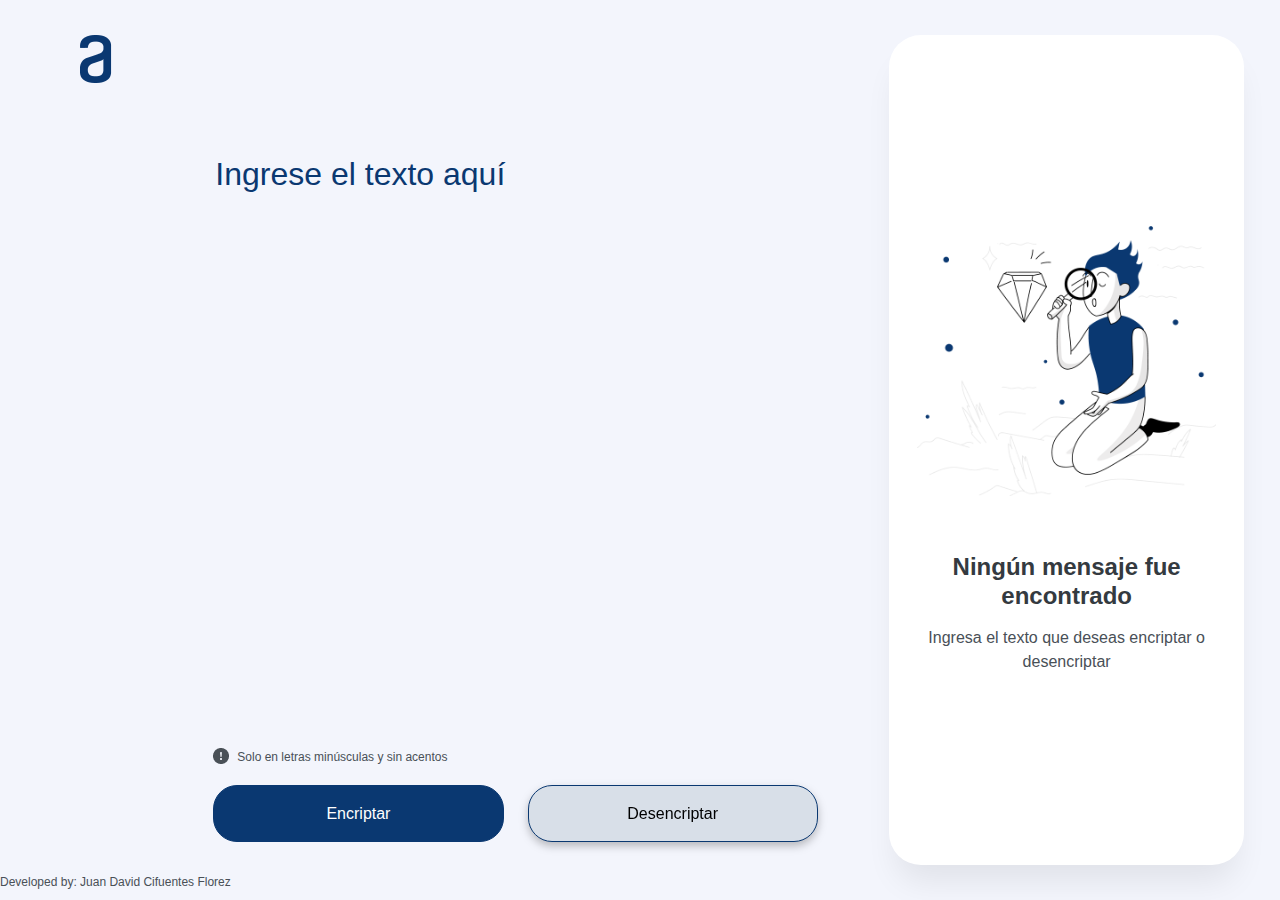
<file: index.html>
<!DOCTYPE html>
<html lang="es">
<head>
    <meta charset="UTF-8">
    <meta http-equiv="X-UA-Compatible" content="IE=edge">
    <meta name="viewport" content="width=device-width, initial-scale=1.0">
    <link rel="stylesheet" href="./reset.css/reset.css">
    <link rel="stylesheet" href="./stylesheets/encrypter-style.css">
    <script src="./control_events/rectangle1_control.js"></script>
    <script src="./control_events/encrypter.js"></script>
    <script src="./control_events/rev_encrypter.js"></script>
    <script src="./control_events/copy.js"></script>
    <title>Encriptador</title>
</head>
<body>
    <main id="main">
        <img  id="logo" src="./img/Logo2x.png" alt="aluraLogo">
        <textarea class="entry" id="entry"  onkeydown="/[a-z¿¡\u0020-\u002f\u003a-\u0040\u005b-\u0060\u007b-\u007e]/.test(event.key) || event.preventDefault()" placeholder="Ingrese el texto aquí"  required autofocus ></textarea>

        <section class="botFrame">
            <p class="frame1">Solo en letras minúsculas y sin acentos</p>
            <div class="frame3">
                <input class="encrypting" id="toEncrypt" type="button"  value="Encriptar" onclick="toEncrypt()">      
                <input class="encrypting" id="revEncrypt" type="button"  value="Desencriptar" onclick="toRevEncrypt()">
            </div>
        </section>

        <section id="rectangle1">
            <img id="muneco" src="./img/Muñeco (2x).png" alt="muneco">
            <div class="frame5" id="frame5">
                <p id="inTxtadv">Ningún mensaje fue encontrado</p>
                <p id="encripted" type="text" name="output" >Ingresa el texto que deseas encriptar o desencriptar</p>
            </div>
            <input class="encrypting" id="copy" type="button" value="Copiar" onclick="copyTxt()">
        </section>
    </main>

    <footer>
        <p>Developed by: Juan David Cifuentes Florez</p>
    </footer> 
    <script src="./control_events/change_logo.js"></script>
</body>
</html>
</file>
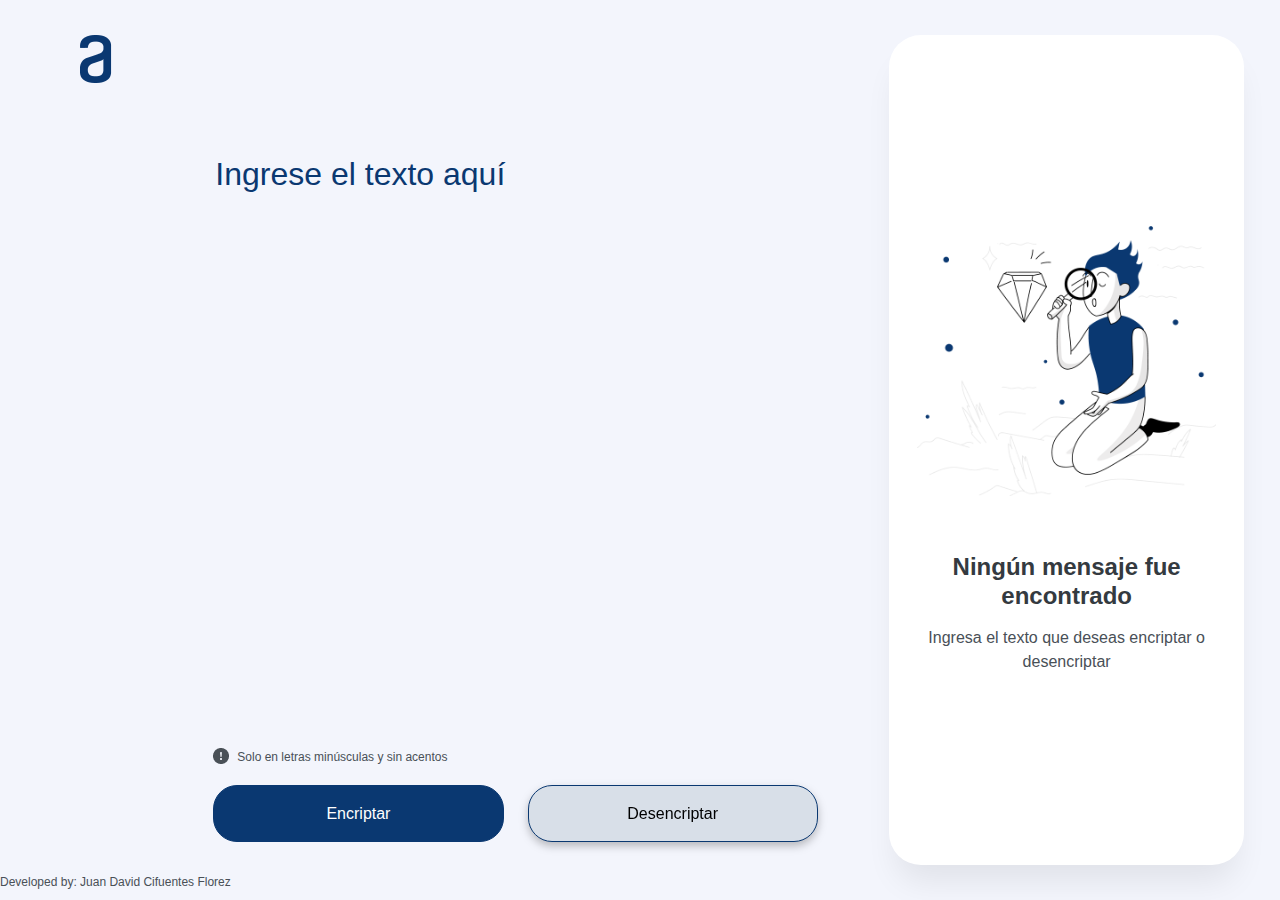
<file: templates/index.html>
<!DOCTYPE html>
<html lang="es">
<head>
    <meta charset="UTF-8">
    <meta http-equiv="X-UA-Compatible" content="IE=edge">
    <meta name="viewport" content="width=device-width, initial-scale=1.0">
    <link rel="stylesheet" href="../reset.css/reset.css">
    <link rel="stylesheet" href="../stylesheets/encrypter-style.css">
    <script src="../control_events/rectangle1_control.js"></script>
    <script src="../control_events/encrypter.js"></script>
    <script src="../control_events/rev_encrypter.js"></script>
    <script src="../control_events/copy.js"></script>
    <title>Encriptador</title>
</head>
<body>
    <main id="main">
        <img  id="logo" src="../img/Logo_2x.png" alt="aluraLogo">
        <textarea class="entry" id="entry"  onkeydown="/[a-z¿¡\u0020-\u002f\u003a-\u0040\u005b-\u0060\u007b-\u007e]/.test(event.key) || event.preventDefault()" placeholder="Ingrese el texto aquí"  required autofocus ></textarea>

        <section class="botFrame">
            <p class="frame1">Solo en letras minúsculas y sin acentos</p>
            <div class="frame3">
                <input class="encrypting" id="toEncrypt" type="button"  value="Encriptar" onclick="toEncrypt()">      
                <input class="encrypting" id="revEncrypt" type="button"  value="Desencriptar" onclick="toRevEncrypt()">
            </div>
        </section>

        <section id="rectangle1">
            <img id="muneco" src="../img/Muñeco (2x).png" alt="muneco">
            <div class="frame5" id="frame5">
                <p id="inTxtadv">Ningún mensaje fue encontrado</p>
                <p id="encripted" type="text" name="output" >Ingresa el texto que deseas encriptar o desencriptar</p>
            </div>
            <input class="encrypting" id="copy" type="button" value="Copiar" onclick="copyTxt()">
        </section>
    </main>

    <footer>
        <p>Developed by: Juan David Cifuentes Florez</p>
    </footer>
    <script src="../control_events/change_logo.js"></script>
</body>
</html>
</file>
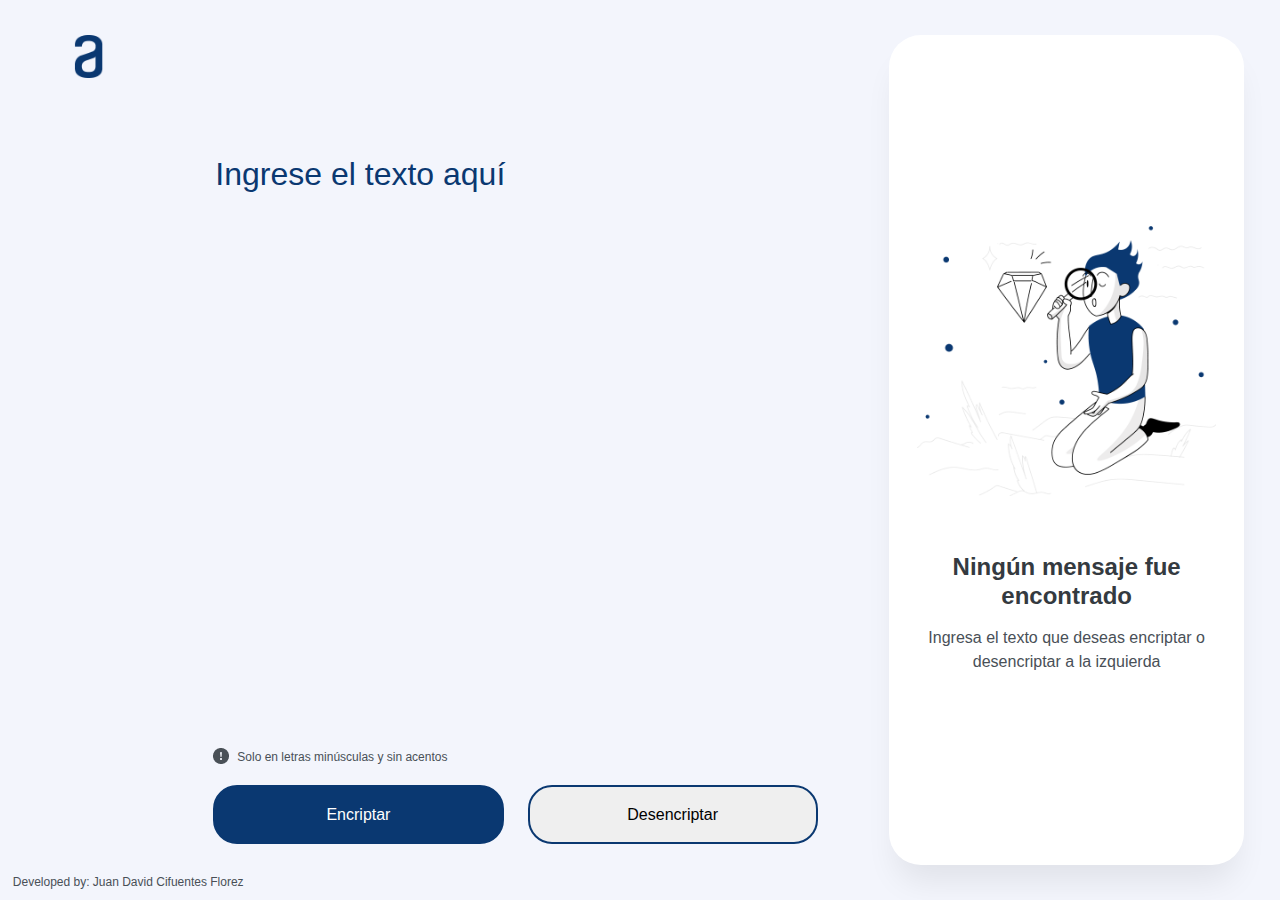
<file: encrypter.html>
<!DOCTYPE html>
<html lang="es">
<head>
    <meta charset="UTF-8">
    <meta http-equiv="X-UA-Compatible" content="IE=edge">
    <meta name="viewport" content="width=device-width, initial-scale=1.0">
    <link rel="stylesheet" href="reset.css/reset.css">
    <link rel="stylesheet" href="encrypter-style.css">
    <script src="encrypter.js"></script>
    <script src="rev_encrypter.js"></script>
    <title>Encriptador</title>
</head>
<body>
    <main>
        <img class="logo" src="img/Logo (2x).png" alt="aluraLogo">
        
        <textarea class="entry" id="entry"  onkeydown="/[a-z¿¡\u0020-\u002f\u003a-\u0040\u005b-\u0060\u007b-\u007e]/.test(event.key) || event.preventDefault()" placeholder="Ingrese el texto aquí"  required autofocus ></textarea>

        <section id="rectangle1">
            <img id="muneco" src="img/Muñeco (2x).png" alt="muneco">
            <div class="frame5">
                <p id="inTxtadv">Ningún mensaje fue encontrado</p>
                <p id="encripted" type="text" name="output" >Ingresa el texto que deseas encriptar o desencriptar a la izquierda</p>
                  
            </div>
                
        </section>
        

        <section class="botFrame">
            
            <p class="frame1">Solo en letras minúsculas y sin acentos</p>

            <div class="frame3">
                <input class="encrypting" id="toEncrypt" type="button" name="toEncrypt" value="Encriptar" onclick="toEncrypt()">      
                <input class="encrypting" id="revEncrypt" type="button" name="revEncrypt" value="Desencriptar" onclick="toRevEncrypt()">
            </div>
        </section>
        
        
        
    </main>

    <footer>
        <p>Developed by: Juan David Cifuentes Florez</p>
    </footer>
</body>
</html>
</file>
<file: stylesheets/encrypter-style.css>
body{
    background-color: #F3F5FC;
    font-family: 'Montserrat', sans-serif;
    height: 100vh;
}

#main{
    height: 98vh;
}

#logo{
    position: absolute;
    width: 120px;
    height: 48px;
    left: 2.77778%;
    top: 3.90625%;
    
}

.entry{
    position: absolute;
    width: 48.26389%;
    height: 61.03516%;
    left: 16.66667%;
    top: 16.40625%;

    font-family: inherit;
    font-style: normal;
    font-weight: 400;
    font-size: 32px;
    line-height: 150%;

    color:  #0A3871;
    background-color: inherit;
    border: none;
    resize: none;
}

.entry::placeholder{
    color: #0A3871;
}

.entry:focus{
    outline: none;

} 

.entry::-webkit-scrollbar,
.frame5::-webkit-scrollbar {
    width: 10px;
}

.entry::-webkit-scrollbar-button:start:decrement,
.entry::-webkit-scrollbar-button:end:increment,
.frame5::-webkit-scrollbar-button:start:decrement,
.frame5::-webkit-scrollbar-button:end:increment  {
    height: 0px;
    background-color:  transparent;
}

.entry::-webkit-scrollbar-track-piece{
    background-color: #AAB2D5;
    -webkit-border-radius: 16px;
}

.entry::-webkit-scrollbar-thumb:vertical{
    height: 10px;
    background-color: #757FB2;
    border: 1px solid #757FB2;
    -webkit-border-radius: 16px;
}


.botFrame{
    display: flex;
    flex-direction: column;
    width: 47.22222%;
    height: fit-content;  

    position: absolute;
    top: 83.10547%;
    left: 16.66667%;
    bottom: 7.03125%;
}

.frame1::before{
    content: url(../img/bi_exclamation-circle-fill.png);
    margin-right: 8px;
}

.frame1, footer{
    display: flex;
    font-weight: 400;
    font-size: 12px;
    line-height: 150%;
    margin-bottom: 16px;

    text-align: center;
    align-self: stretch;

    color: #495057;
}

.frame3{
    display: flex;
    gap: 24px;
}

.encrypting{
    width: 100%;
    padding: 3% 0;

    font-weight: 400;
    font-size: 16px;
    line-height: 19px;
    text-align: center;

    border-radius: 24px;
    border: 1px solid #0A3871;
    transition: 0.5s;
}

.encrypting:hover{
    opacity: 0.7;
    transition: 0.5s;
}

.encrypting:active{
    transform: scale(1.02);
}

#toEncrypt{
    background-color: #0A3871;
    color: white;
}


#revEncrypt{
    background-color: #D8DFE8;
    filter: drop-shadow(0px 4px 4px rgba(0, 0, 0, 0.25));
}

#revEncrypt:focus{
    background-color: #F3F5FC;
}

#rectangle1{
    position: absolute;
    width: 27.77778%;
    height: 92.1875%;
    left: 69.44444%;
    top: 3.90625%;
    bottom: 3.90625%;

    background-color: white;

    box-shadow: 0px 24px 32px -8px rgba(0, 0, 0, 0.08);
    border-radius: 32px;

    display: flex;
    flex-direction: column;
    justify-content: center;

}

#muneco{
    width: 84%;
    height: auto;
    margin: 8%;
}

.frame5{
    width: 84%;
    height: auto;
    margin: 8%;
    display: flex;
    flex-direction: column;
    overflow-wrap: break-word;
    overflow-y: scroll;
}

.frame5::-webkit-scrollbar-track-piece{
    background-color: none;
    -webkit-border-radius: 16px;
}

.frame5::-webkit-scrollbar-thumb:vertical {
    height: 10px;
    background-color: #E9ECF8;
    border: 1px solid #E9ECF8;
    -webkit-border-radius: 16px;
}

#inTxtadv{
    padding-bottom: 16px;
    font-weight: 700;
    font-size: 24px;
    line-height: 120%;

    text-align: center;
    align-self: stretch;

    color: #343A40;
    
}

#encripted{
    
    height: auto;
    font-family: inherit;
    font-weight: 400;
    font-size: 16px;
    line-height: 150%;

    text-align: center;

    color: #495057;

}

#copy{
    position: relative;
    display: none;
    width: auto;
    background-color: inherit;
    margin: 0 8%;
    bottom: 3.38983%;
}

footer{
    position: absolute;
    top: 97%;
}

@media screen and (max-width: 768px){

    #logo, .entry, #rectangle1, .botFrame, footer{
        position:relative;
        top: initial;
        right: initial;
        bottom: initial;
        left: initial;
    }

    main{
        display: flex;
        flex-direction: column; 
    }

    #logo{
        width: 31.09px;
        height: auto;
        margin: 73.42px auto 116px 40px;
    }
    
    .entry{
        width: 89.58333%;
        margin: 0 auto 5.45144%;
        height: 45%;
    }

    .botFrame{
        width: 89.58333%;
        margin: 0 auto 8.33333%;
    }

    .encrypting{
        height: 64px;
    }

    #revEncrypt{
        background-color: #F3F5FC;
        filter: none;
    }
    
    #rectangle1{
        display : grid;
        object-fit: cover;
        width: 89.58333%;
        height: auto;
        margin: 0 5.20833% 40px;
    }

    #muneco{
        display: none;
    }

    .frame5{
        box-sizing: border-box;
        width: 81.25vw;
        height: auto;
        margin: 4.65116vw;
        overflow-wrap: break-word;
        overflow-y: scroll;
    }

}

@media screen and (max-width: 375px){
    #logo{
        width: 100%;
        height: auto;
        margin: 0% auto 6.00214vh;
    }
    .entry{
        width: 91.46667%;
        margin: 0 auto 5.45144%;
        height: 32%;
    }

    .botFrame{
        margin-bottom: 6.85959vh;
    }

    .frame3{
        display: grid;
        gap: 24px;
    }

    #rectangle1{
        width: 91.46667vw;
    }

    .frame5{
        width: 74.4vw;
    }    
}

@-moz-document url-prefix(){
   .entry, .frame5{
        scrollbar-width: thin;
   }  
}
</file>
<file: encrypter-style.css>
body{
    background-color: #F3F5FC;
    font-family: 'Montserrat', sans-serif;
}

.logo{
    display: flex;
    flex-direction: column;
    align-items: flex-start;

    position: absolute;
    width: 8.33333%;
    height: auto;
    left: 2.77778%;
    top: 3.90625%;
}

.entry{
    position: absolute;
    width: 48.26389%;
    height: 61.03516%;
    left: 16.66667%;
    top: 16.40625%;

    font-family: inherit;
    font-style: normal;
    font-weight: 400;
    font-size: 32px;
    line-height: 150%;

    color:  #0A3871;
    background-color: inherit;
    border: none;
    resize: none;
}

.entry::placeholder{
    color: #0A3871;
}

.entry:focus{
    outline: none;

} 

.entry::-webkit-scrollbar,
.frame5::-webkit-scrollbar {
    width: 10px;
}

.entry::-webkit-scrollbar-button:start:decrement,
.entry::-webkit-scrollbar-button:end:increment,
.frame5::-webkit-scrollbar-button:start:decrement,
.frame5::-webkit-scrollbar-button:end:increment  {
    height: 0px;
    background-color:  transparent;
}

.entry::-webkit-scrollbar-track-piece{
    background-color: #AAB2D5;
    -webkit-border-radius: 16px;
}

.entry::-webkit-scrollbar-thumb:vertical{
    height: 10px;
    background-color: #757FB2;
    border: 1px solid #757FB2;
    -webkit-border-radius: 16px;
}

#rectangle1{
    position: absolute;
    width: 27.77778%;
    height: 92.1875%;
    left: 69.44444%;
    top: 3.90625%;
    bottom: 3.90625%;

    background-color: white;

    box-shadow: 0px 24px 32px -8px rgba(0, 0, 0, 0.08);
    border-radius: 32px;

    display: flex;
    flex-direction: column;
    justify-content: center;

}

#muneco{
    width: 84%;
    height: auto;
    margin: 8%;
}

.frame5{
    width: 84%;
    height: auto;
    margin: 8%;
    display: flex;
    flex-direction: column;
    overflow-wrap: break-word;
    overflow-y: scroll;
}

.frame5::-webkit-scrollbar-track-piece{
    background-color: none;
    -webkit-border-radius: 16px;
}

.frame5::-webkit-scrollbar-thumb:vertical {
    height: 10px;
    background-color: #E9ECF8;
    border: 1px solid #E9ECF8;
    -webkit-border-radius: 16px;
}

#inTxtadv{
    padding-bottom: 16px;
    font-weight: 700;
    font-size: 24px;
    line-height: 120%;

    text-align: center;
    align-self: stretch;

    color: #343A40;
    
}

#encripted{
    
    height: auto;
    font-family: inherit;
    font-weight: 400;
    font-size: 16px;
    line-height: 150%;

    text-align: center;

    color: #495057;

}

.botFrame{
    display: flex;
    flex-direction: column;
    width: 47.22222%;
    height: fit-content;  

    position: absolute;
    top: 83.10547%;
    left: 16.66667%;
    bottom: 7.03125%;
}

.frame1::before{
    content: url(img/bi_exclamation-circle-fill.png);
    margin-right: 8px;
}

.frame1, footer{
    display: flex;
    font-weight: 400;
    font-size: 12px;
    line-height: 150%;
    margin-bottom: 16px;

    text-align: center;
    align-self: stretch;

    color: #495057;
}

.frame3{
    display: flex;
    gap: 24px;
}

.encrypting{
    width: 100%;
    padding: 3% 0;

    font-weight: 400;
    font-size: 16px;
    line-height: 19px;
    text-align: center;

    border-radius: 24px;
    border: 2px solid #0A3871;
    transition: 0.5s;
}

.encrypting:hover{
    opacity: 0.7;
    transition: 0.5s;
}

.encrypting:active{
    transform: scale(1.02);
}

#toEncrypt{
    background-color: #0A3871;
    color: white;
}

#revEncript{
    background-color: #D8DFE8;
}

footer{
    position: absolute;
    top: 97%;
    bottom: 1%;
    left: 1%;
}

@-moz-document url-prefix(){
   .entry{
        scrollbar-width: thin;
   }
    
}
</file>
